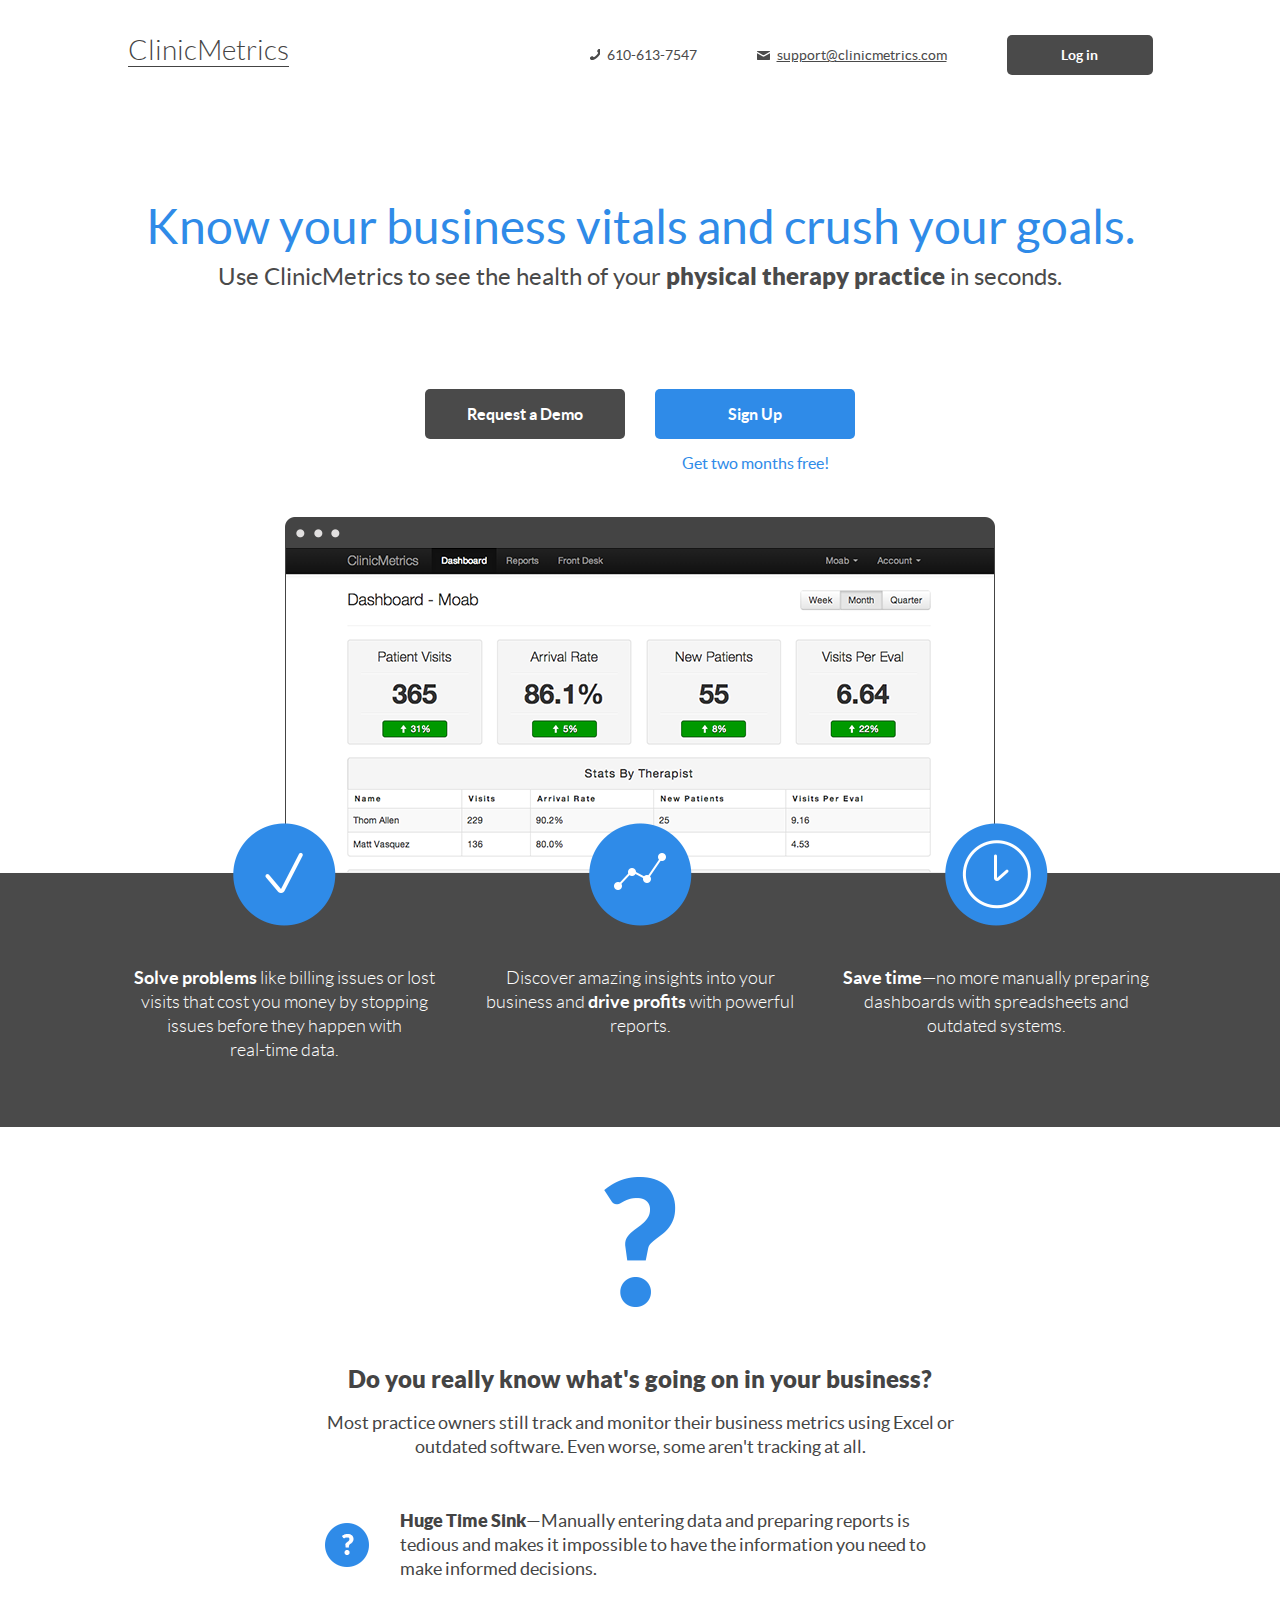
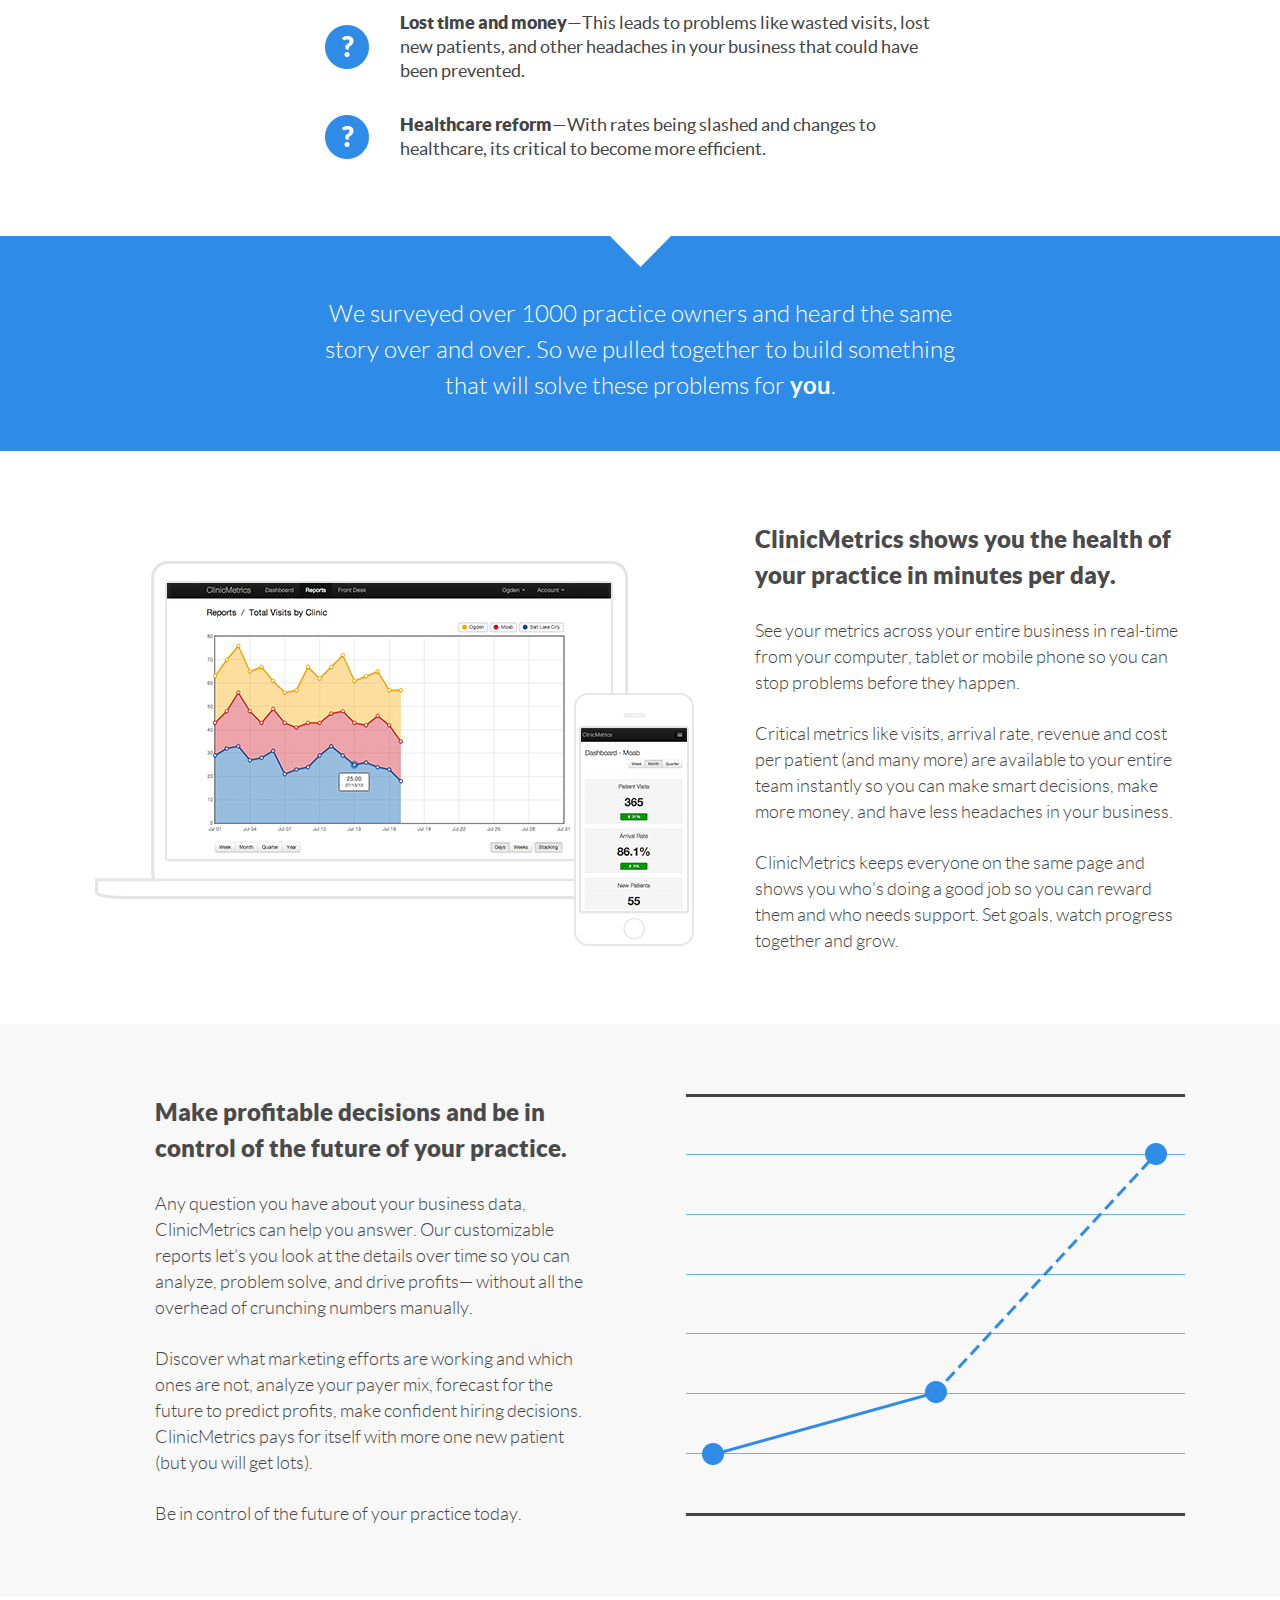
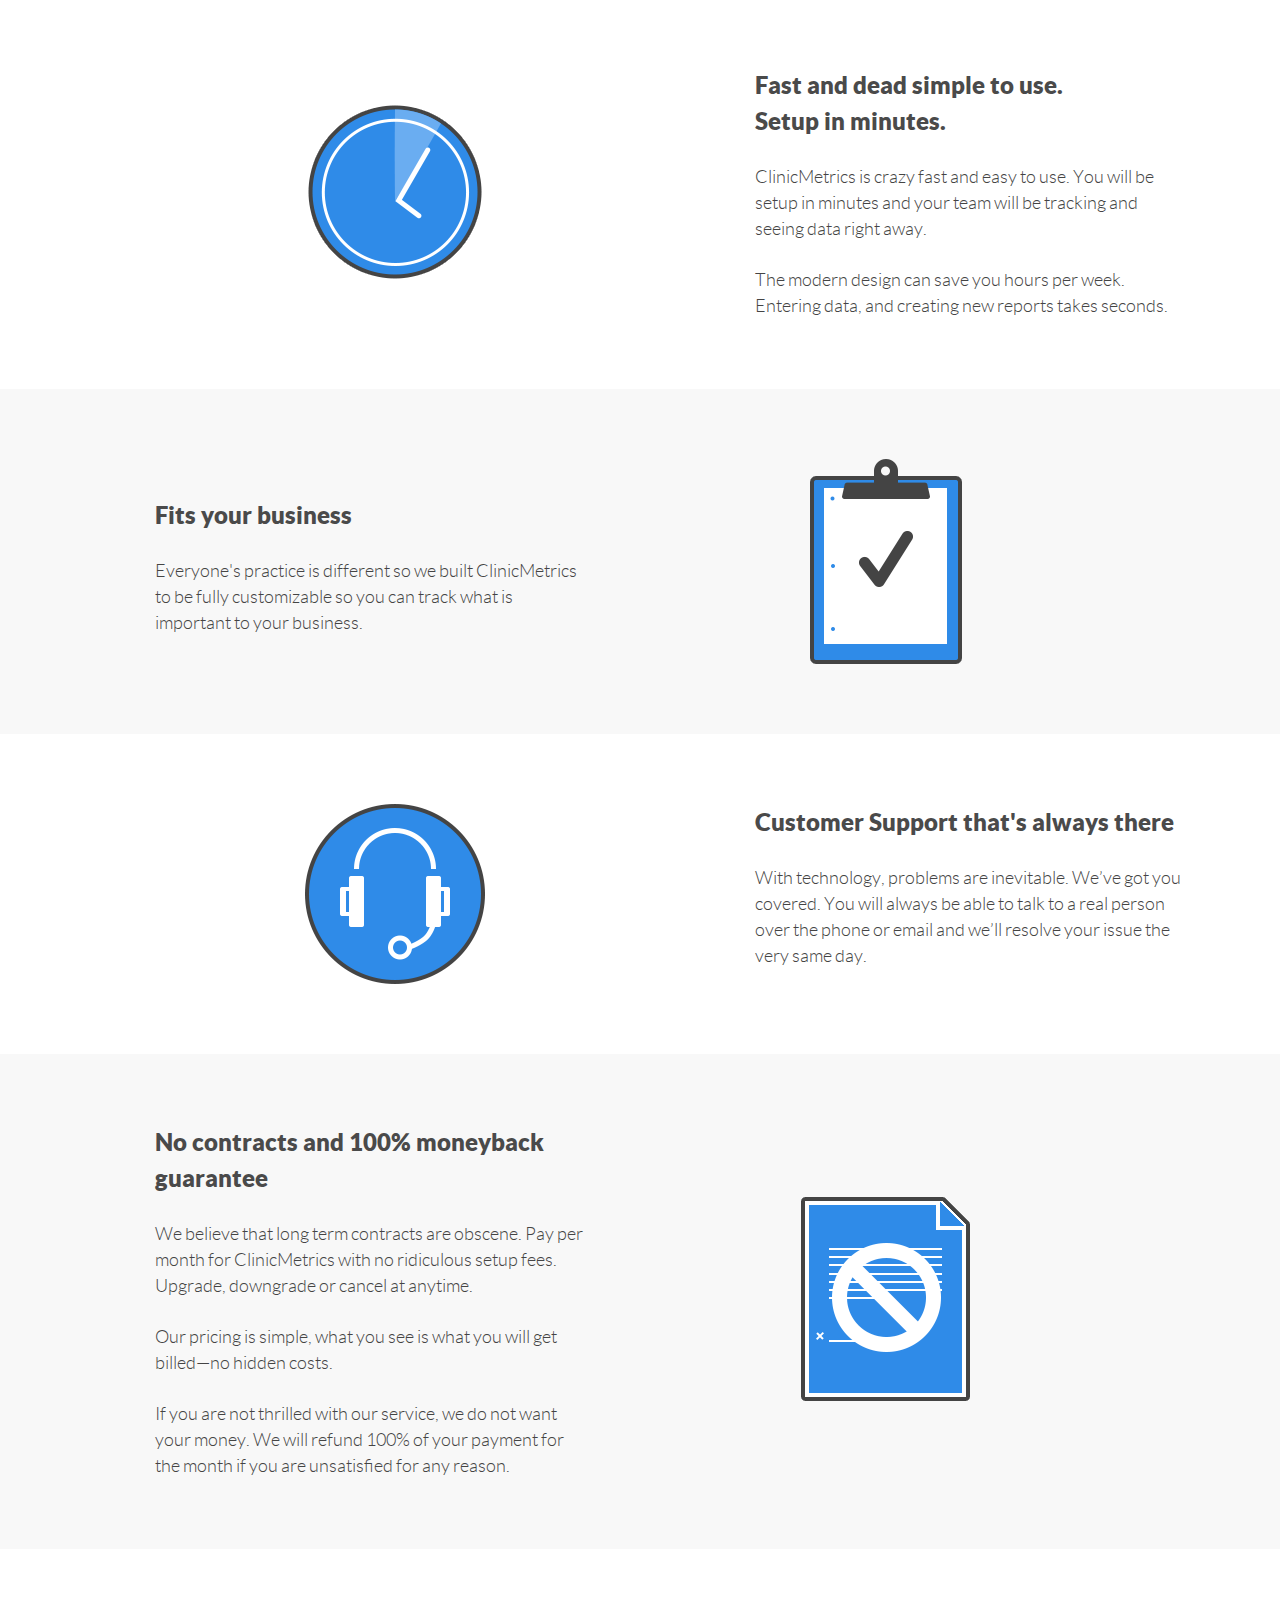
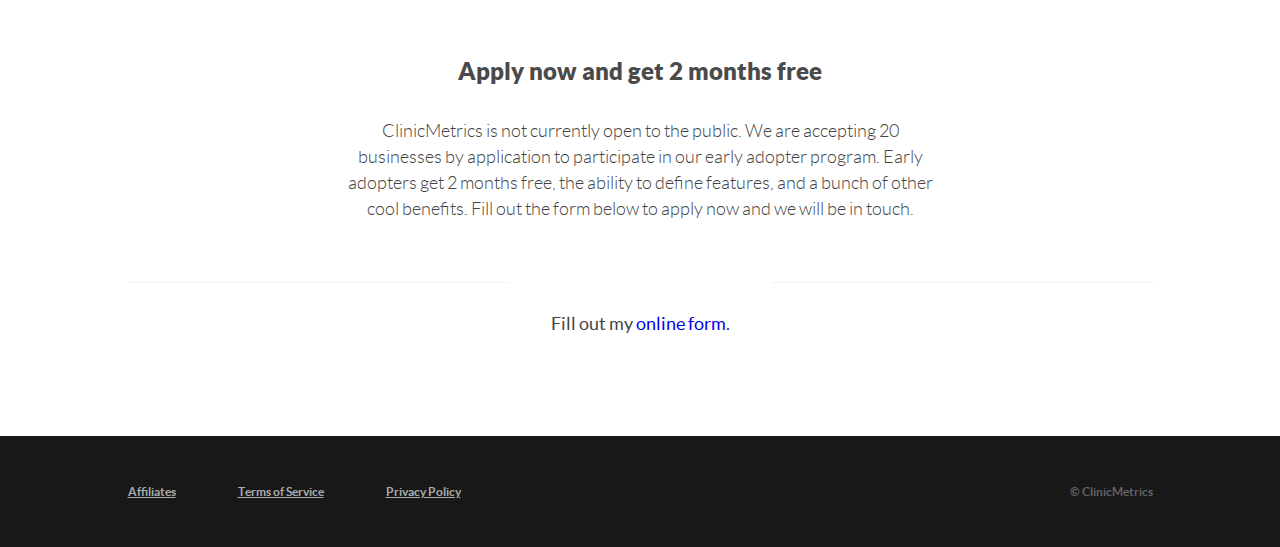
<file: index.html>
﻿<!DOCTYPE html PUBLIC "-//W3C//DTD XHTML 1.0 Strict//EN" "http://www.w3.org/TR/xhtml1/DTD/xhtml1-strict.dtd">
<html lang="en-US" xmlns="http://www.w3.org/1999/xhtml" xml:lang="en-us" dir="ltr">
<head>
    <title>ClinicMetrics</title>
    <link href="style.css" rel="stylesheet" type="text/css" />
    <link href="custom.css" rel="stylesheet" type="text/css" />
    <link href="fonts/fonts.css" rel="stylesheet" type="text/css" />
    <script src="scripts/wufoo.js" type="text/javascript"></script>
    <!--[if lt IE 10]>
	<script src="https://html5shiv.googlecode.com/svn/trunk/html5.js"></script>
	<![endif]-->
    <script src="http://ajax.googleapis.com/ajax/libs/jquery/1.9.0/jquery.min.js" type="text/javascript"></script>
    <script src="scripts/scroll.js" type="text/javascript"></script>
</head>
<body>
    <!-- #wrapper start -->
    <div id="wrapper">
        <!-- #header start -->
        <div id="header">
            <h1>
                <a href="index.html">ClinicMetrics</a>
            </h1>
            <ul>
                <li id="phone">610-613-7547</li>
                <li id="email"><a href="mailto:support@clinicmetrics.com">support@clinicmetrics.com</a></li>
                <li id="login"><a href="http://beta.clinicmetrics.com/login/">Log in</a></li>
            </ul>
            <div class="clearfix">
            </div>
        </div>
        <!-- #header end -->
        <!-- #content start -->
        <div id="content">
            <div id="headline">
                <h2>
                    Know your business vitals and crush your goals.</h2>
                <h3>
                    Use ClinicMetrics to see the health of your <span>physical therapy practice</span>
                    in seconds.</h3>
            </div>
            <div id="cta1">
                <ul>
                    <li><a href="request-a-demo.html" id="demo">Request a Demo</a></li>
                    <li><a href="#signup" id="sign">Sign Up</a> Get two
                        months free!</li>
                </ul>
                <div class="clearfix">
                </div>
            </div>
            <img src="images/dashboard.png" alt="Example Dashboard" width="710" height="356"
                class="aligncenter" />
            <div id="dashboard">
                <ul>
                    <li>
                        <img src="images/check.png" alt="" class="aligncenter" width="103" height="103" />
                        <h4>
                            <span>Solve problems</span> like billing issues or lost visits that cost you money
                            by stopping issues before they happen with<br />
                            real-time data.</h4>
                    </li>
                    <li>
                        <img src="images/graph.png" alt="" class="aligncenter" width="103" height="103" />
                        <h4>
                            Discover amazing insights into your business and <span>drive profits</span> with
                            powerful reports.</h4>
                    </li>
                    <li>
                        <img src="images/clock.png" alt="" class="aligncenter" width="103" height="103" />
                        <h4>
                            <span>Save time</span>&mdash;no more manually preparing dashboards with spreadsheets
                            and outdated systems.</h4>
                    </li>
                </ul>
            </div>
            <div id="didyouknow">
                <img src="images/question-mark.png" alt="Question Mark" width="72" height="130" class="aligncenter" />
                <div id="didContainer">
                    <h3>
                        Do you really know what's going on in your business?</h3>
                    <p>
                        Most practice owners still track and monitor their business metrics using Excel
                        or outdated software. Even worse, some aren't tracking at all.</p>
                    <ul>
                        <li><span>Huge Time Sink</span>&mdash;Manually entering data and preparing reports is
                            tedious and makes it impossible to have the information you need to make informed
                            decisions.</li>
                        <li><span>Lost time and money</span>&mdash;This leads to problems like wasted visits,
                            lost new patients, and other headaches in your business that could have been prevented.</li>
                        <li><span>Healthcare reform</span>&mdash;With rates being slashed and changes to healthcare,
                            its critical to become more efficient.</li>
                    </ul>
                </div>
            </div>
            <div id="survey">
                <p>
                    We surveyed over 1000 practice owners and heard the same story over and over. So
                    we pulled together to build something that will solve these problems for <span>you</span>.</p>
            </div>
            <div id="features">
                <div id="practice">
                    <div class="featureContainer">
                        <div class="image alignleft">
                        </div>
                        <div class="featureContent alignright">
                            <h3>
                                ClinicMetrics shows you the health of your practice in minutes per day.</h3>
                            <p>
                                See your metrics across your entire business in real-time from your computer, tablet
                                or mobile phone so you can stop problems before they happen.</p>
                            <p>
                                Critical metrics like visits, arrival rate, revenue and cost per patient (and many
                                more) are available to your entire team instantly so you can make smart decisions,
                                make more money, and have less headaches in your business.</p>
                            <p>
                                ClinicMetrics keeps everyone on the same page and shows you who’s doing a good job
                                so you can reward them and who needs support. Set goals, watch progress together
                                and grow.</p>
                        </div>
                        <div class="clearfix">
                        </div>
                    </div>
                </div>
                <div id="profit" class="graybg">
                    <div class="featureContainer">
                        <div class="featureContent alignleft">
                            <h3>
                                Make profitable decisions and be in control of the future of your practice.</h3>
                            <p>
                                Any question you have about your business data, ClinicMetrics can help you answer.
                                Our customizable reports let’s you look at the details over time so you can analyze,
                                problem solve, and drive profits— without all the overhead of crunching numbers
                                manually.</p>
                            <p>
                                Discover what marketing efforts are working and which ones are not, analyze your
                                payer mix, forecast for the future to predict profits, make confident hiring decisions.
                                ClinicMetrics pays for itself with more one new patient (but you will get lots).</p>
                            <p>
                                Be in control of the future of your practice today.</p>
                        </div>
                        <div class="image alignright">
                        </div>
                        <div class="clearfix">
                        </div>
                    </div>
                </div>
                <div id="fast">
                    <div class="featureContainer">
                        <div class="image alignleft">
                        </div>
                        <div class="featureContent alignright">
                            <h3>
                                Fast and dead simple to use.<br />
                                Setup in minutes.</h3>
                            <p>
                                ClinicMetrics is crazy fast and easy to use. You will be setup in minutes and your
                                team will be tracking and seeing data right away.</p>
                            <p>
                                The modern design can save you hours per week. Entering data, and creating new reports
                                takes seconds.</p>
                            <div class="clearfix">
                            </div>
                        </div>
                    </div>
                </div>
                <div id="fit" class="graybg">
                    <div class="featureContainer">
                        <div class="featureContent alignleft">
                            <h3>
                                Fits your business</h3>
                            <p>
                                Everyone's practice is different so we built ClinicMetrics to be fully customizable
                                so you can track what is important to your business.</p>
                        </div>
                        <div class="image alignright">
                        </div>
                        <div class="clearfix">
                        </div>
                    </div>
                </div>
                <div id="support">
                    <div class="featureContainer">
                        <div class="image alignleft">
                        </div>
                        <div class="featureContent alignright">
                            <h3>
                                Customer Support that's always there</h3>
                            <p>
                                With technology, problems are inevitable. We’ve got you covered. You will always
                                be able to talk to a real person over the phone or email and we’ll resolve your
                                issue the very same day.</p>
                            <div class="clearfix">
                            </div>
                        </div>
                    </div>
                </div>
                <div id="contract" class="graybg">
                    <div class="featureContainer">
                        <div class="featureContent alignleft">
                            <h3>
                                No contracts and 100% moneyback guarantee</h3>
                            <p>
                                We believe that long term contracts are obscene. Pay per month for ClinicMetrics
                                with no ridiculous setup fees. Upgrade, downgrade or cancel at anytime.</p>
                            <p>
                                Our pricing is simple, what you see is what you will get billed—no hidden costs.</p>
                            <p>
                                If you are not thrilled with our service, we do not want your money. We will refund
                                100% of your payment for the month if you are unsatisfied for any reason.</p>
                        </div>
                        <div class="image alignright">
                        </div>
                        <div class="clearfix">
                        </div>
                    </div>
                </div>
            </div>
            <div class="clearfix">
            </div>
            <a id="signup"></a>
            <div id="cta2">
                <div id="cta2Content">
                    <h3>
                        Apply now and get 2 months free</h3>
                    <p>
                        ClinicMetrics is not currently open to the public. We are accepting 20 businesses
                        by application to participate in our early adopter program. Early adopters get 2
                        months free, the ability to define features, and a bunch of other cool benefits.
                        Fill out the form below to apply now and we will be in touch.</p>
                    <div id="wufoo-q7x3q7">
                        Fill out my <a href="http://brewtogether.wufoo.com/forms/q7x3q7">online form</a>.
                    </div>
                    <script type="text/javascript">                        var q7x3q7; (function (d, t) {
                            var s = d.createElement(t), options = {
                                'userName': 'brewtogether',
                                'formHash': 'q7x3q7',
                                'autoResize': true,
                                'height': '320',
                                'async': true,
                                'header': 'show'
                            };
                            s.src = 'http://wufoo.com/scripts/embed/form.js';
                            s.onload = s.onreadystatechange = function () {
                                var rs = this.readyState; if (rs) if (rs != 'complete') if (rs != 'loaded') return;
                                try { q7x3q7 = new WufooForm(); q7x3q7.initialize(options); q7x3q7.display(); } catch (e) { } 
                            };
                            var scr = d.getElementsByTagName(t)[0], par = scr.parentNode; par.insertBefore(s, scr);
                        })(document, 'script');</script>
                </div>
                <div id="leftdivider">
                </div>
                <div id="rightdivider">
                </div>
            </div>
        </div>
        <!-- #content end -->
    </div>
    <!-- #wrapper end -->
    <!-- #footer start -->
    <div id="footer">
        <div id="footerContainer">
            <div id="location">
                <ul>
                    <li><a href="/affiliates">Affiliates</a></li>
                    <li><a href="/terms">Terms of Service</a></li>
                    <li><a href="/privacy">Privacy Policy</a></li>
                </ul>
                <p id="copyright">
                    &copy; ClinicMetrics
                </p>
            </div>
        </div>
    </div>
    <!-- #footer end -->
</body>
</html>
</file>
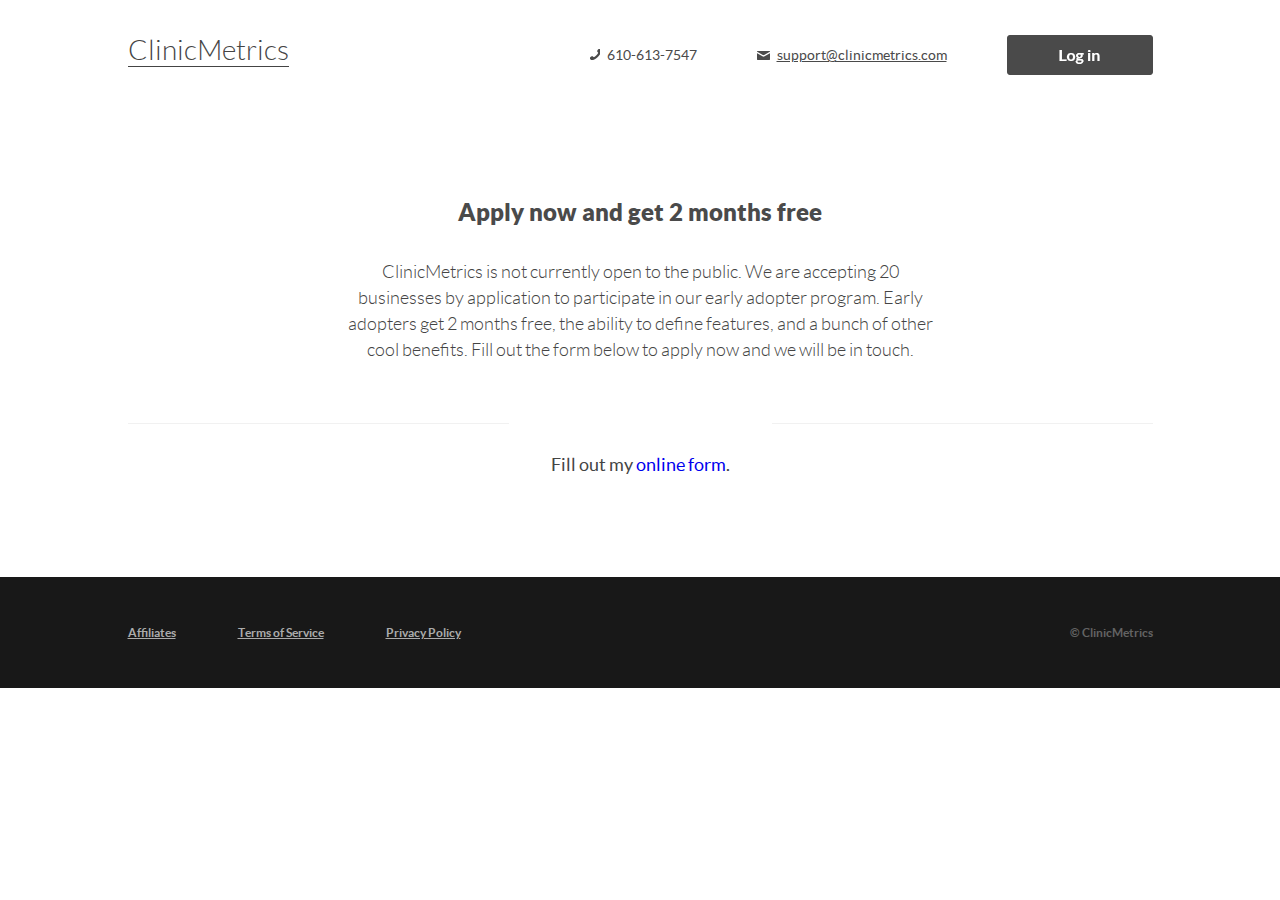
<file: request-a-demo.html>
﻿<!DOCTYPE html PUBLIC "-//W3C//DTD XHTML 1.0 Strict//EN" "http://www.w3.org/TR/xhtml1/DTD/xhtml1-strict.dtd">
<html lang="en-US" xmlns="http://www.w3.org/1999/xhtml" xml:lang="en-us" dir="ltr">
<head>
    <title>ClinicMetrics</title>
    <link href="style.css" rel="stylesheet" type="text/css" />
    <link href="custom.css" rel="stylesheet" type="text/css" />
    <link href="fonts/fonts.css" rel="stylesheet" type="text/css" />

    <script src="scripts/wufoo.js"></script>

    <!--[if lt IE 10]>
	<script src="https://html5shiv.googlecode.com/svn/trunk/html5.js"></script>
	<![endif]-->

    <script src="http://ajax.googleapis.com/ajax/libs/jquery/1.9.0/jquery.min.js"></script>

    <script src="scripts/scroll.js" type="text/javascript"></script>

</head>
<body>
    <!-- #wrapper start -->
    <div id="wrapper">
        <!-- #header start -->
        <div id="header">
            <h1>
                <a href="index.html">ClinicMetrics</a>
            </h1>
            <ul>
                <li id="phone">610-613-7547</li>
                <li id="email"><a href="mailto:support@clinicmetrics.com">support@clinicmetrics.com</a></li>
                <li><a href="http://beta.clinicmetrics.com/login/" target="_blank">
                    <img src="images/login.png" alt="Login" width="146" height="40" /></a></li>
            </ul>
            <div class="clearfix">
            </div>
        </div>
        <!-- #header end -->
        <!-- #content start -->
        <div id="content">
            <div id="cta2">
                <div id="cta2Content">
                    <h3>
                        Apply now and get 2 months free</h3>
                    <p>
                        ClinicMetrics is not currently open to the public. We are accepting 20 businesses
                        by application to participate in our early adopter program. Early adopters get 2
                        months free, the ability to define features, and a bunch of other cool benefits.
                        Fill out the form below to apply now and we will be in touch.</p>
                    <div id="wufoo-r7x3a7">
Fill out my <a href="http://brewtogether.wufoo.com/forms/r7x3a7">online form</a>.
</div>
<script type="text/javascript">    var r7x3a7; (function (d, t) {
        var s = d.createElement(t), options = {
            'userName': 'brewtogether',
            'formHash': 'r7x3a7',
            'autoResize': true,
            'height': '320',
            'async': true,
            'header': 'show'
        };
        s.src = ('https:' == d.location.protocol ? 'https://' : 'http://') + 'wufoo.com/scripts/embed/form.js';
        s.onload = s.onreadystatechange = function () {
            var rs = this.readyState; if (rs) if (rs != 'complete') if (rs != 'loaded') return;
            try { r7x3a7 = new WufooForm(); r7x3a7.initialize(options); r7x3a7.display(); } catch (e) { } 
        };
        var scr = d.getElementsByTagName(t)[0], par = scr.parentNode; par.insertBefore(s, scr);
    })(document, 'script');</script>

                </div>
                <div id="leftdivider">
                </div>
                <div id="rightdivider">
                </div>
            </div>
        </div>
        <!-- #content end -->
    </div>
    <!-- #wrapper end -->
    <!-- #footer start -->
    <div id="footer">
        <div id="footerContainer">
            <div id="location">
                <ul>
                    <li><a href="#">Affiliates</a></li>
                    <li><a href="#">Terms of Service</a></li>
                    <li><a href="#">Privacy Policy</a></li>
                </ul>
                <p id="copyright">
                    &copy; ClinicMetrics
                </p>
            </div>
        </div>
    </div>
    <!-- #footer end -->
</body>
</html>
</file>
<file: custom.css>
﻿.embed #container form.wufoo {
	width: 329px !important;
	margin: 0 auto !important;
}
.embed #container.confirm form.wufoo {
    width: 600px !important;
}
.wufoo label.desc {
	font: 18px/26px Arial, sans-serif;
	color: #444;
	font-weight: bold;
}
.wufoo input.text {
	width: 300px;
	-moz-border-radius: 5px;
    -webkit-border-radius: 5px;
    -khtml-border-radius: 5px;
    border-radius: 5px;
    border: solid 2px #444;
    display: block;
    margin-bottom: 25px;
    padding: 10px;
}
.wufoo input.submit {
	width: 200px;
	height: 50px;
	-moz-border-radius: 5px;
    -webkit-border-radius: 5px;
    -khtml-border-radius: 5px;
    border-radius: 5px;
    text-align: center;
    font-family: Arial, Sans-Serif;
    font-weight: bold;
    display: block;
    color: #fff;
    line-height: 50px;
    background-color: #2f8be8;
    border: none;
}
.wufoo input[type="submit"]:hover {
    background-color: #106bc6;
    cursor: pointer;
}
.wufoo form li {
	padding: 0;
}
li.buttons 
{
	padding: 0 !important;
	margin: 0 !important;
}
li.buttons div 
{
	width: 200px;
	margin: 0 auto;
}
.wufoo .info, form span.req {
	display: none !important;
}
.embed .confirm h2 {
    font: 24px/34px Arial, sans-serif;
    color: #2f8be8;
    font-weight: bold;
	margin-top: 0 !important;
	padding-top: 0 !important;
}
</file>
<file: fonts/fonts.css>
/* Generated by Font Squirrel (http://www.fontsquirrel.com) on July 23, 2013 */
@font-face {
    font-family: 'latoblack';
    src: url('lato-bla-webfont.eot');
    src: url('lato-bla-webfont.eot?#iefix') format('embedded-opentype'),
         url('lato-bla-webfont.woff') format('woff'),
         url('lato-bla-webfont.ttf') format('truetype'),
         url('lato-bla-webfont.svg#latoblack') format('svg');
    font-weight: normal;
    font-style: normal;
}
@font-face {
    font-family: 'latobold';
    src: url('lato-bol-webfont.eot');
    src: url('lato-bol-webfont.eot?#iefix') format('embedded-opentype'),
         url('lato-bol-webfont.woff') format('woff'),
         url('lato-bol-webfont.ttf') format('truetype'),
         url('lato-bol-webfont.svg#latobold') format('svg');
    font-weight: normal;
    font-style: normal;
}
@font-face {
    font-family: 'latolight';
    src: url('lato-lig-webfont.eot');
    src: url('lato-lig-webfont.eot?#iefix') format('embedded-opentype'),
         url('lato-lig-webfont.woff') format('woff'),
         url('lato-lig-webfont.ttf') format('truetype'),
         url('lato-lig-webfont.svg#latolight') format('svg');
    font-weight: normal;
    font-style: normal;
}
@font-face {
    font-family: 'latoregular';
    src: url('lato-reg-webfont.eot');
    src: url('lato-reg-webfont.eot?#iefix') format('embedded-opentype'),
         url('lato-reg-webfont.woff') format('woff'),
         url('lato-reg-webfont.ttf') format('truetype'),
         url('lato-reg-webfont.svg#latoregular') format('svg');
    font-weight: normal;
    font-style: normal;
}
</file>
<file: style.css>
﻿/* RESET */
html, body, div, span, applet, object, iframe,
h1, h2, h3, h4, h5, h6, p, blockquote, pre,
a, abbr, acronym, address, big, cite, code,
del, dfn, em, img, ins, kbd, q, s, samp,
small, strike, strong, sub, sup, tt, var,
b, u, i, center,
dl, dt, dd, ol, ul, li,
fieldset, form, label, legend,
table, caption, tbody, tfoot, thead, tr, th, td,
article, aside, canvas, details, embed, 
figure, figcaption, footer, header, hgroup, 
menu, nav, output, ruby, section, summary,
time, mark, audio, video {
	margin: 0;
	padding: 0;
	border: 0;
	font-size: 100%;
	font: inherit;
	vertical-align: baseline;
}
/* HTML5 display-role reset for older browsers */
article, aside, details, figcaption, figure, 
footer, header, hgroup, menu, nav, section {
	display: block;
}
body {
	line-height: 1;
}
blockquote, q {
	quotes: none;
}
blockquote:before, blockquote:after,
q:before, q:after {
	content: '';
	content: none;
}
table {
	border-collapse: collapse;
	border-spacing: 0;
}
a {
	text-decoration: none;
}
img {
	border: 0;
}
.clearfix:after {
	content: ".";
	display: block;
	clear: both;
	visibility: hidden;
	line-height: 0;
	height: 0;
}
.clearfix {
	display: inline-block;
}
html[xmlns] .clearfix {
	display: block;
}
* html .clearfix {
	height: 1%;
}
.alignleft {
	float: left;
}
.alignright {
	float: right;
}
.aligncenter {
	display: block;
	margin-left: auto;
	margin-right: auto;
}
img.alignleft {
	margin: 5px 10px 0 0;
}
img.alignright {
	margin: 5px 0 0 10px;
}


/* Global Elements */
html, body {
	width: 100%;
	margin: 0;
	padding: 0;
}
body {
	font: 18px/24px 'latoregular';
	color: #444;
}
#wrapper {
	margin: 35px 0 0;
	overflow: hidden;
}
#header {
	width: 1025px;
	margin: 0 auto;
}


/* Header Elements */
#header h1 a {
	font: 28px 'latolight';
	color: #444;
	border-bottom: solid 1px #444;
	float: left;
}
#header ul {
	list-style: none;
	float: right;
}
#header ul li {
	float: left;
	font: 14px 'latoregular';
	color: #4a4a4a;
	line-height: 40px;
	margin-left: 60px;
}
#header ul li#phone {
	background: url(images/phone.png) no-repeat left center;
	padding-left: 17px;
	margin-bottom: 10px;
}
#header ul li#email {
	background: url(images/email.png) no-repeat left center;
	padding-left: 20px;
	margin-bottom: 5px;
}
#header ul li#email a {
	text-decoration: underline;
	color: #4a4a4a;
}
#header ul li#email a:hover {
	color: #121212;
}
#header ul li#login a {
	background-color: #4a4a4a;
	width: 146px;
	height: 40px;
	-moz-border-radius: 5px;
    -webkit-border-radius: 5px;
    -khtml-border-radius: 5px;
    border-radius: 5px;
    text-align: center;
    font-family: 'latobold';
    color: #fff;
    display: block;
}
#header ul li#login a:hover {
    background-color: #373737;
}


/* Content Global Elements */
#content {
	position: relative;
}
#content h2 {
	font: 48px 'latoregular';
	color: #2f8be8;
	text-align: center;
}
#content h3 {
	font: 24px/44px 'latoregular';
	color: #4a4a4a;
	text-align: center;
}
#content h4 {
	font: 18px/24px 'latoregular';
	color: #fff;
	text-align: center;
}
#content h3 span, #content h4 span {
	font-family: 'latoblack';
}


/* Content Elements */
#headline {
	margin: 115px 0 90px 0;
}
#cta1 {
	width: 460px;
	margin: 0 auto;
}
#cta1 ul {
	list-style: none;
	float: left;
	margin-bottom: 45px;
}
#cta1 li {
	float: left;
	margin: 0 15px;
	line-height: 10px;
	text-align: center;
	font: 16px 'latoregular';
	color: #2f8be8;
}
#cta1 li a {
	width: 200px;
	height: 50px;
	-moz-border-radius: 5px;
    -webkit-border-radius: 5px;
    -khtml-border-radius: 5px;
    border-radius: 5px;
    text-align: center;
    font-family: 'latobold';
    display: block;
    color: #fff;
    line-height: 50px;
}
#cta1 li a#demo {
    background-color: #4a4a4a;
}
#cta1 li a#sign {
    background-color: #2f8be8;
    margin-bottom: 15px;
}
#cta1 li a#demo:hover {
    background-color: #373737;
}
#cta1 li a#sign:hover {
    background-color: #106bc6;
}
#dashboard {
	background-color: #4a4a4a;
	float: left;
	width: 100%;
	padding-bottom: 65px;
	margin-bottom: 50px;
}
#content #dashboard h4 {
	font-family: 'latolight';
}
#content #dashboard h4 span {
	font-family: 'latobold';
}
#dashboard ul {
	width: 1025px;
	margin: -50px auto 0;
	list-style: none;
	position: relative;
	z-index: 999;
}
#dashboard li {
	width: 313px;
	float: left;
	margin-left: 43px;
}
#dashboard li:first-child {
	margin-left: 0;
}
#dashboard img {
	margin-bottom: 40px;
}
#didyouknow {
	width: 1280px;
	margin: 50px auto 75px;
}
#didContainer {
	margin: 50px auto 0;
	width: 630px;
	text-align: center;
}
#didContainer h3 {
	font-family: 'latoblack';
	color: #444;
	margin-bottom: 10px;
}
#didContainer ul {
	list-style: none;
	margin-top: 50px;
	width: 615px;
}
#didContainer li {
	background: url(images/question-bullet.png) no-repeat left center;
	padding-left: 75px;
	text-align: left;
	margin-bottom: 30px;
}
#didContainer li span {
	font-family: 'latoblack';
}
#survey {
	width: 100%;
	height: 215px;
	float: left;
	background: url(images/down-arrow.png) no-repeat center top #2f8be8;
}
#survey p {
	color: #fff;
	width: 650px;
	margin: 0 auto;
	text-align: center;
	font: 24px/36px 'latolight';
	padding-top: 60px;
}
#survey span {
	font-family: 'latobold';
}
#features {
	float: left;
	width: 100%;
}
#content #features h3 {
	font-family: 'latoblack';
	text-align: left;
	line-height: 36px;
}
#content #features p {
	font: 18px/26px 'latolight';
	color: #444;
	margin-top: 25px;
}
#practice, #profit, #fast, #fit, #support, #contract {
	width: 100%;
	float: left;
	padding: 70px 0;
}
#profit .featureContent, #fit .featureContent, #contract .featureContent {
	margin-left: 60px;
}
#practice .image {
	background: url(images/health-practice.png) no-repeat left bottom;
	height: 425px;
}
#profit .image {
	background: url(images/profitable-decisions.png) no-repeat right center;
	height: 422px;
}
#fast .image {
	background: url(images/fast-and-simple.png) no-repeat center center;
	height: 249px;
}
#fit .image {
	background: url(images/fits-your-business.png) no-repeat center center;
	height: 205px;
}
#fit .featureContent {
	margin-top: 38px;
}
#support .image {
	background: url(images/customer-support.png) no-repeat center center;
	height: 180px;
}
#contract .image {
	background: url(images/no-contracts.png) no-repeat center center;
	height: 350px;
}
#cta2 {
	width: 1025px;
	margin: 0 auto;
	position: relative;
}
#cta2Content {
	width: 600px;
	margin: 100px auto;
	text-align: center;
}
#cta2 h3 {
	font-family: 'latoblack';
	margin-bottom: 25px;
}
#cta2 p {
	font: 18px/26px 'latolight';
	margin-bottom: 90px;
}
#leftdivider, #rightdivider {
	position: absolute;
	bottom: 53px;
	width: 381px;
	height: 1px;
	background: url(images/divider.png) no-repeat;
}
#leftdivider {
	left: 0;
	background-position: left bottom;
}
#rightdivider {
	right: 0;
	background-position: right bottom;
}


/* Footer Elements */
#footer {
	font: 12px 'latobold';
	clear: both;
	overflow: hidden;
	color: #636363;
	background-color: #181818;
	width: 100%;
	height: 111px;
}
#footer a,
#footer li a:link,
#footer li a:visited,
#footer a:hover,
#footer a:active  {
	color: #ababab;
	text-decoration: underline;
}
#footer ul, #footer ul li {
	list-style: none;
	float: left;
}
#footer ul li {
	margin-right: 62px;
	line-height: 111px;
}
#footerContainer {
    width: 1025px;
    margin: 0 auto;
}
#copyright {
	line-height: 111px;
	float: right;
}


/* Classes */
.graybg {
	background-color: #f8f8f8;
}
.image {
	width: 599px;
}
.featureContent {
	width: 430px;
}
.featureContainer {
	width: 1090px;
	margin: 0 auto;
}
</file>
